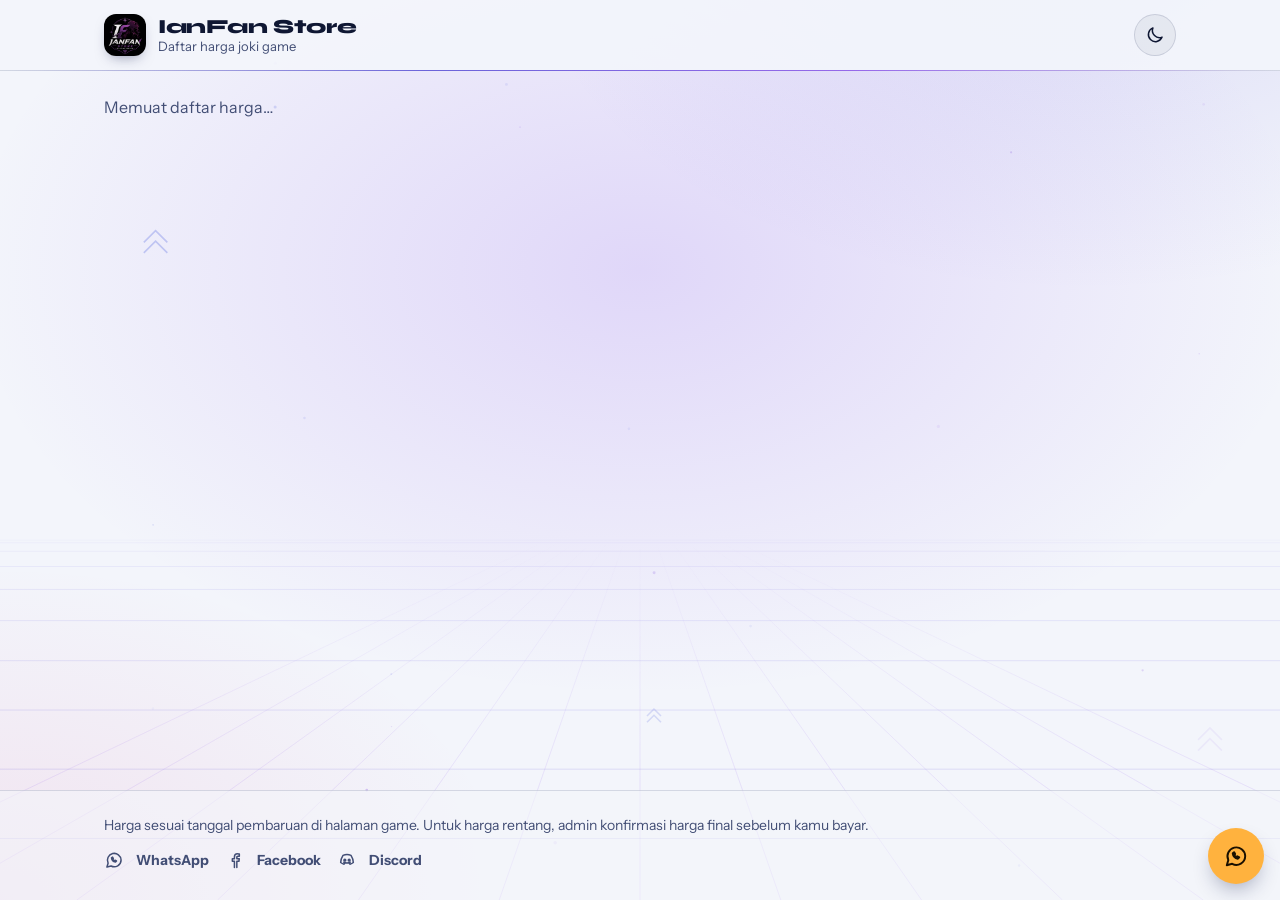
<file: index.html>
<!DOCTYPE html>
<html lang="id" data-basis="./">
<head>
<meta charset="utf-8">
<meta name="viewport" content="width=device-width, initial-scale=1">
<meta name="color-scheme" content="light">
<title>IanFan Store: daftar harga joki game</title>
<meta name="description" content="Daftar harga joki game IanFan Store. Pilih game, lihat paket dan harganya.">
<meta name="theme-color" content="#f3f5fb">
<link rel="icon" href="assets/img/favicon.svg" type="image/svg+xml">
<link rel="icon" href="assets/img/favicon-32.png" sizes="32x32" type="image/png">
<link rel="icon" href="assets/img/favicon.ico" sizes="48x48">
<link rel="apple-touch-icon" href="assets/img/apple-touch-icon.png">
<link rel="manifest" href="assets/img/manifest.webmanifest">
<link rel="canonical" href="https://ianfanstore.my.id/">
<meta property="og:type" content="website">
<meta property="og:site_name" content="IanFan Store">
<meta property="og:title" content="IanFan Store: daftar harga joki game">
<meta property="og:description" content="Pilih game, lihat paket joki dan harganya.">
<meta property="og:url" content="https://ianfanstore.my.id/">
<meta property="og:image" content="https://ianfanstore.my.id/assets/img/og.png">
<meta property="og:image:width" content="1200">
<meta property="og:image:height" content="630">
<meta property="og:image:alt" content="IanFan Store: daftar harga joki game">
<meta property="og:locale" content="id_ID">
<meta name="twitter:card" content="summary_large_image">
<link rel="preload" href="assets/fonts/syne-latin-wght-normal.woff2" as="font" type="font/woff2" crossorigin>
<link rel="preload" href="assets/fonts/instrument-sans-latin-wght-normal.woff2" as="font" type="font/woff2" crossorigin>
<script src="assets/js/lib/tema.js?v=10"></script>
<link rel="stylesheet" href="assets/css/style.css?v=10">
<link rel="stylesheet" href="assets/css/tema.css?v=10">
</head>
<body class="publik">
<canvas id="latar" aria-hidden="true"></canvas>
<div class="progres" id="progres" aria-hidden="true"></div>
<a class="lewati" href="#isi">Lewati ke isi</a>

<header class="kepala">
  <div class="wadah kepala-isi">
    <a class="merek" href="#/" aria-label="IanFan Store, ke daftar game">
      <span class="merek-tanda" aria-hidden="true"><img src="assets/img/logo-header.png" style="height:100%;width:100%;object-fit:cover;display:block" alt="IanFan Store"></span>
      <span class="merek-nama" id="namaToko">IanFan Store<span class="merek-ket" id="sloganToko">Daftar harga joki game</span></span>
    </a>
    <div class="kepala-kanan">
    <a class="tautan-balik" id="tautanBalik" href="#/" aria-label="Semua game" hidden>
      <svg width="18" height="18" viewBox="0 0 24 24" fill="none" stroke="currentColor" stroke-width="2.25" stroke-linecap="round" stroke-linejoin="round" aria-hidden="true"><path d="M19 12H5M11 18l-6-6 6-6"/></svg>
      <span class="tb-teks">Semua game</span>
    </a>
      <button type="button" class="tombol-tema" id="tombolTema" aria-label="Ganti tema"></button>
    </div>
  </div>
</header>

<noscript><p style="padding:24px;font-family:sans-serif">Situs ini memerlukan JavaScript untuk menampilkan daftar harga. Hubungi admin lewat WhatsApp: <a href="https://wa.me/6285175452966">wa.me/6285175452966</a></p></noscript>
<main id="isi" tabindex="-1">
  <div class="wadah" id="tampilan"></div>
</main>

<footer class="kaki">
  <div class="wadah kaki-isi">
    <p>Harga sesuai tanggal pembaruan di halaman game. Untuk harga rentang, admin konfirmasi harga final sebelum kamu bayar.</p>
    <nav class="kaki-kontak" id="kakiKontak" aria-label="Kontak"></nav>
  </div>
</footer>
<div id="toast" class="toast-pub" role="status" aria-live="polite" hidden></div>

<script src="assets/js/config/config.js?v=10"></script>
<script src="assets/js/lib/util.js?v=10"></script>
<script src="assets/js/lib/ikon.js?v=10"></script>
<script src="assets/js/lib/latar.js?v=10" defer></script>
<script src="assets/js/data/data.js?v=10"></script>
<script src="assets/js/pages/beranda.js?v=11" defer></script>
</body>
</html>
</file>
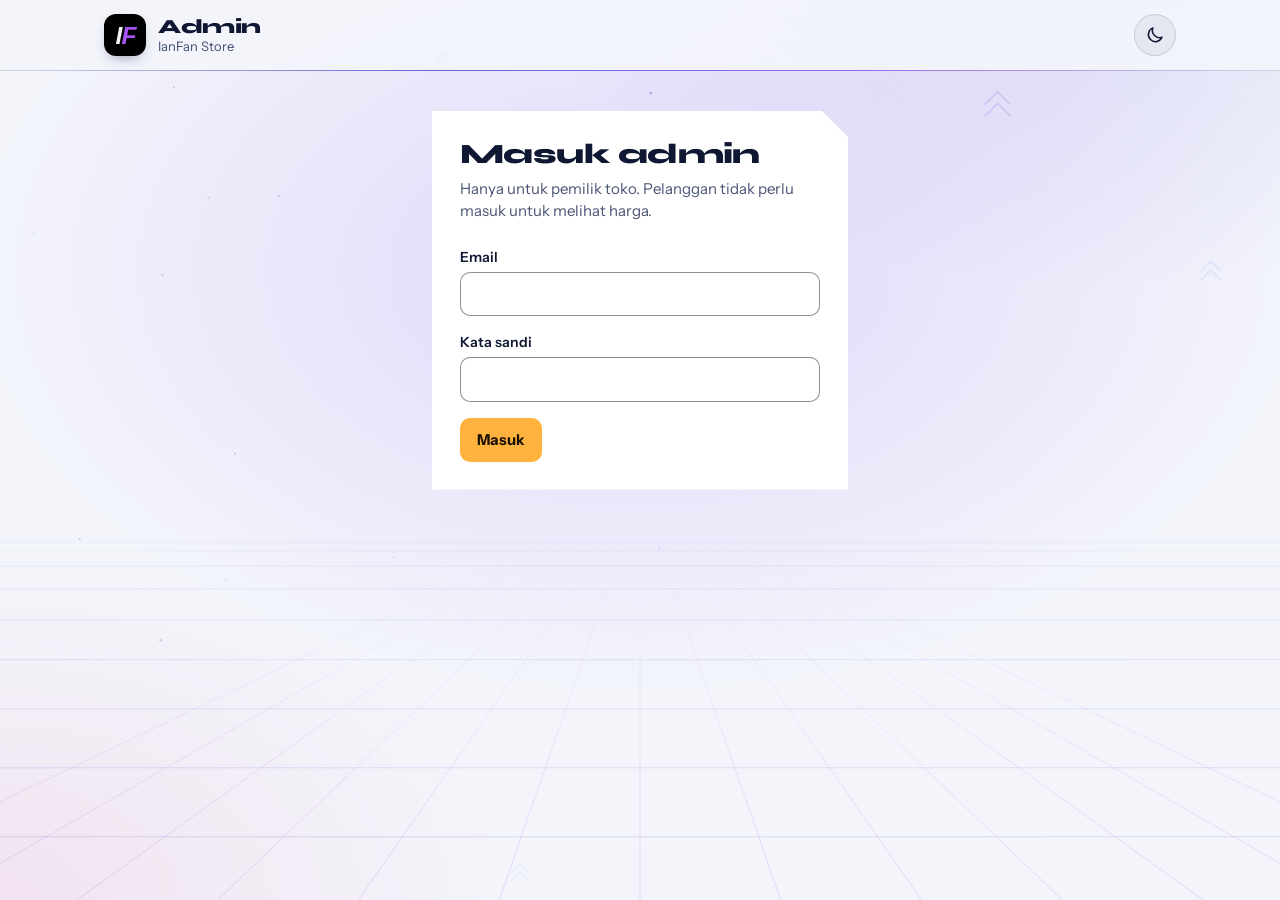
<file: admin/index.html>
<!DOCTYPE html>
<html lang="id" data-basis="../">
<head>
<meta charset="utf-8">
<meta name="viewport" content="width=device-width, initial-scale=1">
<meta name="color-scheme" content="light">
<meta name="robots" content="noindex">
<meta name="theme-color" content="#f3f5fb">
<link rel="icon" href="../assets/img/favicon.svg" type="image/svg+xml">
<link rel="icon" href="../assets/img/favicon-32.png" sizes="32x32" type="image/png">
<link rel="apple-touch-icon" href="../assets/img/apple-touch-icon.png">
<title>Admin | IanFan Store</title>
<link rel="preload" href="../assets/fonts/syne-latin-wght-normal.woff2" as="font" type="font/woff2" crossorigin>
<link rel="preload" href="../assets/fonts/instrument-sans-latin-wght-normal.woff2" as="font" type="font/woff2" crossorigin>
<script src="../assets/js/lib/tema.js?v=10"></script>
<link rel="stylesheet" href="../assets/css/style.css?v=10">
<link rel="stylesheet" href="../assets/css/tema.css?v=10">
<script src="https://challenges.cloudflare.com/turnstile/v0/api.js" async defer></script></head>
<body class="halaman-admin">
<canvas id="latar" aria-hidden="true"></canvas>
<a class="lewati" href="#isi">Lewati ke isi  </a>

<header class="kepala">
  <div class="wadah kepala-isi">
    <a class="merek" href="../" aria-label="IanFan Store, ke situs">
      <span class="merek-tanda" aria-hidden="true"><img src="../assets/img/logo.svg" width="42" height="42" alt=""></span>
      <span class="merek-nama">Admin<span class="merek-ket" id="namaTokoAdmin">IanFan Store</span></span>
    </a>
    <div class="kepala-kanan">
    <div class="kepala-aksi" id="aksiKepala" hidden>
      <a class="btn btn--terang btn--kecil" href="../" target="_blank" rel="noopener">Lihat situs</a>
      <button type="button" class="btn btn--terang btn--kecil" id="btn-keluar">Keluar</button>
    </div>
      <button type="button" class="tombol-tema" id="tombolTema" aria-label="Ganti tema"></button>
    </div>
  </div>
</header>

<main id="isi" tabindex="-1">
  <div class="wadah">
    <p class="status" id="memuat">Memuat…</p>

    <!-- Masuk -->
    <section id="v-masuk" class="panel-admin panel-masuk" hidden aria-labelledby="h-masuk">
      <h1 id="h-masuk">Masuk admin</h1>
      <p class="bantu-p">Hanya untuk pemilik toko. Pelanggan tidak perlu masuk untuk melihat harga.</p>
      <form id="form-masuk" novalidate>
        <div class="isian"><label for="email">Email</label><input id="email" type="email" autocomplete="username" required></div>
        <div class="isian"><label for="sandi">Kata sandi</label><input id="sandi" type="password" autocomplete="current-password" required></div>
        <div class="cf-turnstile" data-sitekey="0x4AAAAAAFnaJ7AKs7PgcK1v"></div>         <button class="btn btn--amber" type="submit" id="btn-masuk">Masuk</button>
        <p class="galat-p" id="galat-masuk" role="alert"></p>
      </form>
    </section>

    <!-- Admin -->
    <div id="v-admin" hidden>
      <div class="pita" id="pita-lokal" role="note" hidden>
        <strong>Mode lokal.</strong> Perubahan di halaman ini hanya tersimpan di browser ini, jadi pelanggan belum melihatnya.
        Sambungkan database (README, langkah 2) agar perubahan langsung tampil untuk semua orang.
        Sementara itu, unduh data lalu simpan sebagai <code>data/games/&lt;kode&gt;/&lt;kode&gt;.json</code> di repo.
      </div>

      <div class="app-admin">
        <aside class="sisi" aria-label="Daftar game">
          <h1 class="judul-sisi">Game</h1>
          <div class="game-pilih" id="game-pilih" role="group" aria-label="Pilih game"></div>
          <div class="sisi-aksi">
            <button type="button" class="btn btn--amber btn--kecil" id="btn-game-baru">Tambah game</button>
            <button type="button" class="btn btn--terang btn--kecil" id="btn-ekspor">Unduh data</button>
            <button type="button" class="btn btn--terang btn--kecil" id="btn-setel" hidden>Kembalikan data awal</button>
          </div>
        </aside>

        <section class="utama" id="area-game" aria-live="polite"></section>
      </div>
    </div>
  </div>
</main>

<p class="toast" id="toast" role="status" aria-live="polite" hidden></p>

<!-- Dialog: game -->
<dialog id="dlg-game" aria-labelledby="dlg-game-h">
  <form id="form-game" novalidate>
    <h2 id="dlg-game-h">Game</h2>
    <div class="isian"><label for="g-nama">Nama game</label><input id="g-nama" type="text" maxlength="80" placeholder="Honkai: Star Rail" required></div>
    <div class="dua-kolom">
      <div class="isian"><label for="g-kode">Kode singkat</label><input id="g-kode" type="text" maxlength="12" placeholder="HSR"><p class="petunjuk">Tampil besar di kartu. Contoh: HSR, ML, GI.</p></div>
      <div class="isian"><label for="g-slug">Alamat (huruf kecil)</label><input id="g-slug" type="text" maxlength="40" placeholder="hsr"><p class="petunjuk" id="g-slug-ket">Dipakai di link, misalnya #/game/hsr.</p></div>
    </div>
    <div class="isian"><label for="g-sub">Keterangan singkat <span class="opsional">(opsional)</span></label><input id="g-sub" type="text" maxlength="160" placeholder="Joki akun, rawat akun, eksplorasi"></div>
    <div class="isian logo-isian">
      <span class="label-p" id="g-logo-l">Logo game <span class="opsional">(opsional)</span></span>
      <div class="logo-baris">
        <span class="logo-pratinjau" id="g-logo-pr" aria-hidden="true"></span>
        <div class="logo-aksi" role="group" aria-labelledby="g-logo-l">
          <button type="button" class="btn btn--garis btn--kecil" id="g-logo-cari">Cari otomatis</button>
          <label class="btn btn--garis btn--kecil" for="g-logo-file">Unggah gambar</label>
          <input id="g-logo-file" type="file" accept="image/*" hidden>
          <button type="button" class="btn btn--garis btn--kecil" id="g-logo-hapus">Hapus</button>
        </div>
      </div>
      <input id="g-logo-link" type="text" inputmode="url" placeholder="atau tempel link gambar (https://...)" aria-label="Link gambar logo" autocomplete="off">
      <p class="petunjuk" id="g-logo-ket" role="status">Dicari otomatis dari nama game. Pilih yang paling cocok.</p>
      <div class="logo-hasil" id="g-logo-hasil"></div>
    </div>
    <label class="centang"><input id="g-aktif" type="checkbox" checked> Tampilkan di situs</label>
    <p class="galat-p" id="g-galat" role="alert"></p>
    <div class="dlg-aksi"><button type="button" class="btn btn--garis" data-tutup>Batal</button><button class="btn btn--amber" type="submit">Simpan</button></div>
  </form>
</dialog>

<!-- Dialog: kategori -->
<dialog id="dlg-kat" aria-labelledby="dlg-kat-h">
  <form id="form-kat" novalidate>
    <h2 id="dlg-kat-h">Kategori</h2>
    <div class="isian"><label for="k-nama">Nama kategori</label><input id="k-nama" type="text" maxlength="80" placeholder="Rawat Akun" required></div>
    <div class="isian"><label for="k-ket">Catatan untuk pelanggan <span class="opsional">(opsional)</span></label><textarea id="k-ket" rows="3" maxlength="500" placeholder="Contoh: Ambil chest, puzzle, dan minigame di dunia tersebut."></textarea></div>
    <p class="galat-p" id="k-galat" role="alert"></p>
    <div class="dlg-aksi"><button type="button" class="btn btn--garis" data-tutup>Batal</button><button class="btn btn--amber" type="submit">Simpan</button></div>
  </form>
</dialog>

<!-- Dialog: produk -->
<dialog id="dlg-prod" aria-labelledby="dlg-prod-h">
  <form id="form-prod" novalidate>
    <h2 id="dlg-prod-h">Produk</h2>
    <div class="isian"><label for="p-nama">Nama produk</label><input id="p-nama" type="text" maxlength="120" placeholder="Paket Lv" required></div>
    <div class="isian"><label for="p-termasuk">Yang termasuk <span class="opsional">(opsional)</span></label><textarea id="p-termasuk" rows="3" maxlength="600" placeholder="Contoh: LV sampai 60, bonus rank X4"></textarea></div>
    <fieldset class="opsi-set">
      <legend>Harga</legend>
      <p class="petunjuk">Ketik angka biasa (60000) atau singkat (60k). Satu produk boleh punya beberapa harga, misalnya per map dan paket semua map.</p>
      <div id="p-opsi"></div>
      <button type="button" class="btn btn--garis btn--kecil" id="p-tambah-opsi">Tambah pilihan harga</button>
    </fieldset>
    <label class="centang"><input id="p-tersedia" type="checkbox" checked> Tersedia (matikan jika sedang penuh atau tutup)</label>
    <p class="galat-p" id="p-galat" role="alert"></p>
    <div class="dlg-aksi"><button type="button" class="btn btn--garis" data-tutup>Batal</button><button class="btn btn--amber" type="submit">Simpan</button></div>
  </form>
</dialog>

<!-- Dialog: impor teks -->
<dialog id="dlg-impor" aria-labelledby="dlg-impor-h" class="lebar">
  <form id="form-impor" novalidate>
    <h2 id="dlg-impor-h">Impor dari teks</h2>
    <p class="petunjuk">Tempel daftar harga dalam format di bawah. Hasilnya diperiksa dulu sebelum dimasukkan.</p>
    <details class="contoh">
      <summary>Lihat format</summary>
      <pre>---------- RAWAT AKUN ----------
Monthly = 65K
  Termasuk: Daily, Weekly boss, MoC
1 Patch = 100K

---------- EKSPLORASI ----------
KET: Ambil chest dan puzzle di dunia tersebut.
Penacony = 20K-30K/map, paket semua map 180K

TIDAK MASUK LIST   (semua di bawah baris ini diabaikan)</pre>
      <p class="petunjuk">Baris <code>Nama = Harga</code> adalah produk. Baris <code>Termasuk:</code> dan <code>KET:</code> hanya keterangan. Beberapa harga dipisah koma.</p>
    </details>
    <div class="isian"><label for="i-teks">Teks daftar harga</label><textarea id="i-teks" rows="10" spellcheck="false"></textarea></div>
    <button type="button" class="btn btn--ink btn--kecil" id="i-baca">Periksa teks</button>
    <div id="i-hasil" class="hasil-impor" role="status"></div>
    <label class="centang" id="i-ganti-wrap" hidden><input id="i-ganti" type="checkbox"> Hapus dulu semua kategori game ini, ganti dengan isi teks</label>
    <p class="galat-p" id="i-galat" role="alert"></p>
    <div class="dlg-aksi"><button type="button" class="btn btn--garis" data-tutup>Batal</button><button class="btn btn--amber" type="submit" id="i-masuk" disabled>Masukkan ke game</button></div>
  </form>
</dialog>

<!-- Dialog: konfirmasi -->
<dialog id="dlg-konfirm" aria-labelledby="dlg-konfirm-h">
  <form method="dialog" id="form-konfirm">
    <h2 id="dlg-konfirm-h">Yakin?</h2>
    <p id="konfirm-isi" class="konfirm-isi"></p>
    <div class="dlg-aksi"><button type="button" class="btn btn--garis" data-tutup>Batal</button><button class="btn btn--bahaya-isi" type="submit" id="konfirm-ya" value="ya">Hapus</button></div>
  </form>
</dialog>

<script src="../assets/js/config/config.js?v=10"></script>
<script src="../assets/js/lib/util.js?v=10"></script>
<script src="../assets/js/lib/impor.js?v=10"></script>
<script src="../assets/js/lib/logo.js?v=1"></script>
<script src="../assets/js/data/data.js?v=10"></script>
<script src="../assets/js/lib/latar.js?v=10" defer></script>
<script src="../assets/js/pages/admin.js?v=10" defer></script>
</body>
</html>
</file>
<file: assets/css/style.css>
/* IanFan Store.
   Gagasan: papan menu. Latar teal tinta yang gelap, daftar harga di atas kertas pasir
   dengan titik penghubung nama ke harga (seperti daftar menu), amber hanya untuk aksi dan penanda. */

@font-face { font-family: "Syne"; src: url("../fonts/syne-latin-wght-normal.woff2") format("woff2"); font-weight: 400 800; font-style: normal; font-display: swap; }
@font-face { font-family: "Instrument Sans"; src: url("../fonts/instrument-sans-latin-wght-normal.woff2") format("woff2"); font-weight: 400 700; font-style: normal; font-display: swap; }

:root {
  --ink: #0c2a2f;
  --ink-2: #12373d;
  --ink-3: #1b4a52;
  --garis-d: rgba(241, 234, 219, .18);
  --pasir: #f1eadb;
  --pasir-2: #e4d9c0;
  --teks-p: #13282c;
  --redup-p: #566660;
  --teks-d: #f1eadb;
  --redup-d: #a9bfba;
  --amber: #ffb23e;
  --amber-2: #f09a14;
  --galat-p: #a8322a;
  --galat-d: #ff9d8a;
  --ok-p: #1c6b45;

  --font-display: "Syne", "Segoe UI", system-ui, sans-serif;
  --font-body: "Instrument Sans", "Segoe UI", system-ui, sans-serif;

  --s-2xs: 4px; --s-xs: 8px; --s-sm: 12px; --s-md: 16px; --s-lg: 24px; --s-xl: 40px; --s-2xl: 72px;
  --radius: 4px;
  --tap: 44px;
  --potong: 26px;
}

* { box-sizing: border-box; }
html { -webkit-text-size-adjust: 100%; scroll-behavior: smooth; }
body {
  margin: 0; min-height: 100vh;
  font-family: var(--font-body); font-size: 1rem; line-height: 1.5;
  color: var(--teks-d); background: var(--ink);
  display: flex; flex-direction: column;
}
h1, h2, h3 { font-family: var(--font-display); margin: 0; }
p { margin: 0; }
a { color: inherit; }
button { font-family: inherit; cursor: pointer; }
button:disabled { opacity: .55; cursor: not-allowed; }
input, select, textarea { font-family: inherit; }
img, svg { max-width: 100%; }
:focus-visible { outline: 3px solid var(--amber); outline-offset: 3px; }
.sr-only { position: absolute; width: 1px; height: 1px; margin: -1px; padding: 0; overflow: hidden; clip-path: inset(50%); white-space: nowrap; border: 0; }
[hidden] { display: none !important; }

.lewati { position: absolute; left: var(--s-md); top: -4rem; background: var(--amber); color: var(--ink); padding: var(--s-xs) var(--s-md); border-radius: var(--radius); font-weight: 600; z-index: 100; }
.lewati:focus { top: var(--s-md); }

.wadah { width: 100%; max-width: 72rem; margin-inline: auto; padding-inline: clamp(16px, 4vw, 40px); }
main { flex: 1; padding-bottom: var(--s-2xl); }

/* ---------- Kepala ---------- */
.kepala { padding-block: var(--s-md); }
.kepala-isi { display: flex; align-items: center; justify-content: space-between; gap: var(--s-md); }
.merek { display: inline-flex; align-items: center; gap: var(--s-sm); text-decoration: none; }
.merek-tanda { width: 40px; height: 40px; display: grid; place-items: center; background: var(--amber); color: var(--ink); font-family: var(--font-display); font-weight: 800; font-size: 1.0625rem; letter-spacing: -.04em; clip-path: polygon(0 0, calc(100% - 10px) 0, 100% 10px, 100% 100%, 0 100%); }
.merek-nama { white-space: nowrap; font-family: var(--font-display); font-weight: 800; font-size: 1.25rem; letter-spacing: -.02em; line-height: 1; }
.merek-ket { display: block; margin-top: 3px; font-family: var(--font-body); font-weight: 400; font-size: .8125rem; letter-spacing: 0; color: var(--redup-d); }
.tautan-balik { white-space: nowrap; display: inline-flex; align-items: center; gap: var(--s-xs); min-height: var(--tap); color: var(--teks-d); font-size: .9375rem; font-weight: 500; text-decoration: none; }
.tautan-balik:hover { color: var(--amber); }

/* ---------- Beranda ---------- */
.hero { padding-block: clamp(var(--s-lg), 6vw, var(--s-2xl)) clamp(var(--s-lg), 4vw, var(--s-xl)); }
.hero h1 { font-size: clamp(2.375rem, 1.1rem + 5.6vw, 5rem); font-weight: 800; line-height: 1.02; letter-spacing: -.035em; max-width: 14ch; }
.lead { margin-top: var(--s-md); max-width: 46ch; font-size: 1.0625rem; color: var(--redup-d); }

.grid-game { display: grid; grid-template-columns: repeat(auto-fill, minmax(min(100%, 19rem), 1fr)); gap: var(--s-md); list-style: none; margin: 0; padding: 0; }
.kartu-game {
  position: relative; display: flex; flex-direction: column; gap: var(--s-sm); height: 100%;
  padding: var(--s-lg); text-decoration: none;
  color: var(--teks-p); background: var(--pasir);
  clip-path: polygon(0 0, calc(100% - var(--potong)) 0, 100% var(--potong), 100% 100%, 0 100%);
  transition: transform .18s ease, background-color .18s ease;
}
.kartu-game:hover { transform: translateY(-4px); background: #fbf5e7; }
.kartu-game:focus-visible { outline-offset: -4px; outline-color: var(--ink); }
.kode { align-self: flex-start; padding: 6px 14px 8px; background: var(--ink); color: var(--amber); font-family: var(--font-display); font-weight: 800; font-size: clamp(1.75rem, 1.2rem + 2vw, 2.5rem); line-height: 1; letter-spacing: -.03em; }
.kartu-game h2 { font-size: 1.375rem; font-weight: 700; letter-spacing: -.015em; line-height: 1.2; }
.kartu-sub { color: var(--redup-p); font-size: .9375rem; }
.kartu-meta { margin-top: auto; padding-top: var(--s-sm); display: flex; flex-wrap: wrap; align-items: center; justify-content: space-between; gap: var(--s-xs) var(--s-md); border-top: 2px dotted rgba(19, 40, 44, .3); font-size: .9375rem; }
.kartu-meta strong { font-weight: 700; }
.kartu-lihat { display: inline-flex; align-items: center; gap: 6px; font-weight: 700; }
.kartu-lihat svg { transition: transform .18s ease; }
.kartu-game:hover .kartu-lihat svg { transform: translateX(4px); }

.kosong { padding: var(--s-xl) var(--s-lg); border: 2px dashed var(--garis-d); text-align: center; color: var(--redup-d); }
.kosong strong { display: block; color: var(--teks-d); font-family: var(--font-display); font-size: 1.25rem; margin-bottom: var(--s-xs); }
.status { padding: var(--s-lg) 0; color: var(--redup-d); }
.status--galat { color: var(--galat-d); }

/* ---------- Halaman game ---------- */
.judul-game { display: flex; flex-wrap: wrap; align-items: flex-end; gap: var(--s-md) var(--s-lg); padding-block: var(--s-lg) var(--s-lg); }
.judul-game .kode { font-size: clamp(2rem, 1.4rem + 3vw, 3.5rem); padding: 8px 18px 10px; }
.judul-game h1 { font-size: clamp(1.75rem, 1.2rem + 2.6vw, 3rem); font-weight: 800; line-height: 1.05; letter-spacing: -.03em; }
.meta-game { margin-top: var(--s-xs); color: var(--redup-d); font-size: .9375rem; }

.alat { position: sticky; top: 0; z-index: 20; background: var(--ink); border-block: 1px solid var(--garis-d); padding-block: var(--s-sm); margin-bottom: var(--s-lg); }
.alat-isi { display: flex; flex-direction: column; gap: var(--s-sm); }
.cari { position: relative; }
.cari input { width: 100%; min-height: var(--tap); padding: 0 var(--s-md) 0 44px; color: var(--teks-d); background: var(--ink-2); border: 1px solid var(--garis-d); border-radius: var(--radius); font-size: 1rem; }
.cari input::placeholder { color: var(--redup-d); }
.cari input:focus-visible { outline-offset: 0; border-color: var(--amber); }
.cari svg { position: absolute; left: 14px; top: 50%; transform: translateY(-50%); color: var(--redup-d); pointer-events: none; }
.chip-nav { display: flex; gap: var(--s-xs); overflow-x: auto; padding-bottom: 2px; scrollbar-width: none; -webkit-overflow-scrolling: touch; }
.chip-nav::-webkit-scrollbar { display: none; }
.chip { flex: none; min-height: 38px; padding: 0 var(--s-md); color: var(--teks-d); background: transparent; border: 1px solid var(--garis-d); border-radius: var(--radius); font-size: .9375rem; font-weight: 500; white-space: nowrap; }
.chip:hover { border-color: var(--teks-d); }
.chip[aria-current="true"] { background: var(--amber); border-color: var(--amber); color: var(--ink); font-weight: 600; }
@media (min-width: 56rem) { .alat-isi { flex-direction: row; align-items: center; } .cari { flex: 0 0 20rem; } .chip-nav { flex: 1; min-width: 0; } }

.blok { scroll-margin-top: 9.5rem; margin-bottom: var(--s-xl); break-inside: avoid; }
@media (min-width: 64rem) { #blok-daftar { columns: 2; column-gap: var(--s-xl); } }
.blok-kepala { display: flex; flex-wrap: wrap; align-items: baseline; gap: var(--s-2xs) var(--s-md); margin-bottom: var(--s-sm); }
.blok h2 { font-size: clamp(1.375rem, 1.1rem + 1.2vw, 1.875rem); font-weight: 700; letter-spacing: -.02em; line-height: 1.15; }
.blok-jumlah { color: var(--redup-d); font-size: .9375rem; }
.catatan { margin-bottom: var(--s-sm); padding: var(--s-sm) var(--s-md); border: 1px dashed var(--amber); border-radius: var(--radius); color: var(--teks-d); font-size: .9375rem; max-width: 62ch; }

.menu { list-style: none; margin: 0; padding: 0; color: var(--teks-p); background: var(--pasir); clip-path: polygon(0 0, calc(100% - var(--potong)) 0, 100% var(--potong), 100% 100%, 0 100%); }
.item { padding: var(--s-md) clamp(16px, 3vw, 28px); }
.item + .item { border-top: 1px dashed rgba(19, 40, 44, .3); }
.baris { display: flex; align-items: baseline; gap: var(--s-xs); }
.nama { font-weight: 600; font-size: 1.0625rem; line-height: 1.3; min-width: 0; overflow-wrap: anywhere; }
.titik { flex: 1; min-width: 1rem; border-bottom: 2px dotted rgba(19, 40, 44, .38); align-self: baseline; }
.harga { flex: none; font-weight: 700; font-size: 1.125rem; font-variant-numeric: tabular-nums; white-space: nowrap; }
.opsi { display: flex; align-items: baseline; gap: var(--s-xs); margin-top: 6px; padding-left: var(--s-md); }
.opsi-label { color: var(--redup-p); font-size: .9375rem; min-width: 0; overflow-wrap: anywhere; }
.opsi .harga { font-size: 1rem; }
.item-nama-saja .nama { font-size: 1.125rem; }
.termasuk { margin-top: 6px; max-width: 64ch; color: var(--redup-p); font-size: .9375rem; line-height: 1.5; }
.habis .nama, .habis .harga, .habis .opsi { opacity: .5; }
.habis .harga, .habis .opsi .harga { text-decoration: line-through; }
.label-habis { flex: none; align-self: center; padding: 1px 8px; border: 1px solid var(--galat-p); color: var(--galat-p); border-radius: 3px; font-size: .75rem; font-weight: 700; }
.pesan { display: inline-flex; align-items: center; min-height: 36px; margin-top: var(--s-xs); padding: 0 var(--s-sm); color: var(--ink); background: var(--amber); border-radius: var(--radius); font-size: .875rem; font-weight: 700; text-decoration: none; }
.pesan:hover { background: var(--amber-2); }
.pesan:focus-visible { outline-color: var(--ink); }

.kaki { padding-block: var(--s-lg); border-top: 1px solid var(--garis-d); color: var(--redup-d); font-size: .875rem; }
.kaki-isi { display: flex; flex-wrap: wrap; justify-content: space-between; gap: var(--s-xs) var(--s-lg); }
.kaki a { color: var(--redup-d); }
.kaki a:hover { color: var(--amber); }

/* ---------- Gerak: satu rangkaian saat halaman muncul ---------- */
@media (prefers-reduced-motion: no-preference) {
  @keyframes naik { from { opacity: 0; transform: translateY(16px); } to { opacity: 1; transform: none; } }
  @keyframes pop { 0% { opacity: 0; transform: scale(.6) rotate(-8deg); } 70% { opacity: 1; transform: scale(1.08) rotate(2deg); } 100% { opacity: 1; transform: none; } }
  .merek-tanda { animation: pop .55s cubic-bezier(.3, 1.4, .5, 1) backwards; }
  .tampil > * { animation: naik .55s cubic-bezier(.2, .7, .2, 1) backwards; }
  .tampil > :nth-child(1) { animation-delay: .05s; }
  .tampil > :nth-child(2) { animation-delay: .13s; }
  .tampil > :nth-child(3) { animation-delay: .21s; }
  .tampil > :nth-child(4) { animation-delay: .29s; }
  .tampil > :nth-child(n+5) { animation-delay: .37s; }
  .grid-game > li { animation: naik .55s cubic-bezier(.2, .7, .2, 1) backwards; }
  .grid-game > li:nth-child(1) { animation-delay: .3s; }
  .grid-game > li:nth-child(2) { animation-delay: .4s; }
  .grid-game > li:nth-child(3) { animation-delay: .5s; }
  .grid-game > li:nth-child(n+4) { animation-delay: .6s; }
}
@media (prefers-reduced-motion: reduce) {
  html { scroll-behavior: auto; }
  *, *::before, *::after { transition: none !important; }
}

/* =====================================================================
   Admin
   ===================================================================== */
.kepala-aksi { display: flex; gap: var(--s-xs); }

.btn { display: inline-flex; align-items: center; justify-content: center; gap: var(--s-xs); min-height: var(--tap); padding: 0 var(--s-md); border: 1px solid transparent; border-radius: var(--radius); font-size: .9375rem; font-weight: 700; line-height: 1.2; text-align: center; text-decoration: none; transition: background-color .12s ease, border-color .12s ease; }
.btn--kecil { min-height: 36px; padding: 0 var(--s-sm); font-size: .875rem; }
.btn--amber { background: var(--amber); color: var(--ink); }
.btn--amber:hover:not(:disabled) { background: var(--amber-2); }
.btn--ink { background: var(--ink); color: var(--teks-d); }
.btn--ink:hover:not(:disabled) { background: var(--ink-3); }
.btn--garis { background: transparent; color: var(--teks-p); border-color: rgba(19, 40, 44, .45); }
.btn--garis:hover:not(:disabled) { background: var(--pasir-2); border-color: var(--teks-p); }
.btn--bahaya { background: transparent; color: var(--galat-p); border-color: var(--galat-p); }
.btn--bahaya:hover:not(:disabled) { background: rgba(168, 50, 42, .1); }
.btn--bahaya-isi { min-height: var(--tap); padding: 0 var(--s-md); border: 0; border-radius: var(--radius); background: var(--galat-p); color: #fff; font-weight: 700; font-size: .9375rem; }
.btn--terang { background: transparent; color: var(--teks-d); border-color: var(--garis-d); }
.btn--terang:hover:not(:disabled) { border-color: var(--teks-d); }
.btn:focus-visible, .ikon-btn:focus-visible, .btn--bahaya-isi:focus-visible { outline-color: var(--amber); }
.panel-admin .btn:focus-visible, dialog .btn:focus-visible, dialog .btn--bahaya-isi:focus-visible, .panel-admin .ikon-btn:focus-visible { outline-color: var(--ink); }

.panel-admin { color: var(--teks-p); background: var(--pasir); padding: clamp(16px, 3vw, 28px); clip-path: polygon(0 0, calc(100% - var(--potong)) 0, 100% var(--potong), 100% 100%, 0 100%); }
.panel-admin h1, .panel-admin h2 { letter-spacing: -.02em; }
.panel-masuk { max-width: 26rem; margin: var(--s-xl) auto 0; }
.panel-masuk h1 { font-size: 1.75rem; font-weight: 800; line-height: 1.1; }
.bantu-p { margin: var(--s-xs) 0 var(--s-lg); color: var(--redup-p); font-size: .9375rem; }
.galat-p { margin-top: var(--s-sm); color: var(--galat-p); font-size: .9375rem; font-weight: 500; }
.galat-p:empty { display: none; }
.petunjuk { margin-top: 4px; color: var(--redup-p); font-size: .8125rem; line-height: 1.45; }

.isian { margin-bottom: var(--s-md); }
.isian label, .opsi-set legend { display: block; margin-bottom: 4px; font-size: .875rem; font-weight: 600; }
.isian input[type="text"], .isian input[type="email"], .isian input[type="password"], .isian textarea, .isian select, dialog textarea {
  width: 100%; min-height: var(--tap); padding: 10px 12px;
  color: var(--teks-p); background: #fff; border: 1px solid rgba(19, 40, 44, .5); border-radius: var(--radius);
  font-size: 1rem; line-height: 1.4;
}
textarea { resize: vertical; }
.isian input:focus-visible, .isian textarea:focus-visible, dialog textarea:focus-visible { outline: 3px solid var(--ink); outline-offset: 1px; }
.opsional { font-weight: 400; color: var(--redup-p); }
.centang { display: flex; align-items: flex-start; gap: var(--s-xs); margin-bottom: var(--s-md); font-size: .9375rem; cursor: pointer; }
.centang input, .saklar input { width: 20px; height: 20px; margin: 1px 0 0; accent-color: var(--ink); flex: none; }
.dua-kolom { display: grid; grid-template-columns: minmax(0, 1fr); gap: 0 var(--s-md); }
@media (min-width: 36rem) { .dua-kolom { grid-template-columns: repeat(2, minmax(0, 1fr)); } }

.pita { margin-bottom: var(--s-lg); padding: var(--s-sm) var(--s-md); background: var(--ink-2); border: 1px dashed var(--amber); border-radius: var(--radius); font-size: .9375rem; line-height: 1.55; }
.pita code { background: rgba(255, 255, 255, .08); color: var(--teks-d); }

.app-admin { display: grid; grid-template-columns: minmax(0, 1fr); gap: var(--s-lg); padding-top: var(--s-md); }
@media (min-width: 56rem) { .app-admin { grid-template-columns: 15rem minmax(0, 1fr); gap: var(--s-xl); align-items: start; } .sisi { position: sticky; top: var(--s-md); } }
.judul-sisi { font-size: 1.25rem; font-weight: 800; letter-spacing: -.02em; margin-bottom: var(--s-sm); }
.game-pilih { display: flex; flex-wrap: wrap; gap: var(--s-xs); margin-bottom: var(--s-md); }
@media (min-width: 56rem) { .game-pilih { flex-direction: column; flex-wrap: nowrap; } .game-pilih .chip { text-align: left; } }
.chip[aria-pressed="true"] { background: var(--amber); border-color: var(--amber); color: var(--ink); font-weight: 600; }
.tanda-sembunyi { font-weight: 400; opacity: .8; }
.kosong-kecil { color: var(--redup-d); font-size: .9375rem; padding: var(--s-xs) 0; }
.panel-admin .kosong-kecil { color: var(--redup-p); }
.sisi-aksi { display: flex; flex-wrap: wrap; gap: var(--s-xs); }
@media (min-width: 56rem) { .sisi-aksi { flex-direction: column; align-items: stretch; } }

.kode--kecil { padding: 4px 12px 6px; font-size: 1.5rem; }
.game-kepala { display: flex; flex-wrap: wrap; align-items: center; gap: var(--s-sm) var(--s-md); padding-bottom: var(--s-md); border-bottom: 2px solid var(--teks-p); }
.game-judul { flex: 1 1 14rem; min-width: 0; }
.game-judul h2 { font-size: clamp(1.375rem, 1.1rem + 1.2vw, 1.875rem); font-weight: 800; line-height: 1.1; }
.meta-admin { margin-top: 4px; color: var(--redup-p); font-size: .875rem; overflow-wrap: anywhere; }
.label-aktif { color: var(--ok-p); font-weight: 600; }
.label-sembunyi { color: var(--galat-p); font-weight: 600; }
.game-aksi, .alat-admin { display: flex; flex-wrap: wrap; gap: var(--s-xs); }
.alat-admin { padding-block: var(--s-md); }
.kosong-admin { max-width: 32rem; }
.kosong-admin h2 { font-size: 1.5rem; font-weight: 800; margin-bottom: var(--s-xs); }
.kosong-admin p { margin-bottom: var(--s-md); color: var(--redup-p); }

.kat-admin { padding-block: var(--s-md); border-top: 1px dashed rgba(19, 40, 44, .4); }
.kat-kepala { display: flex; flex-wrap: wrap; align-items: center; justify-content: space-between; gap: var(--s-xs) var(--s-md); }
.kat-kepala h3 { font-size: 1.25rem; font-weight: 700; letter-spacing: -.015em; }
.jml { font-family: var(--font-body); font-size: .875rem; font-weight: 400; color: var(--redup-p); }
.kat-aksi { display: flex; flex-wrap: wrap; align-items: center; gap: var(--s-xs); }
.ket-admin { margin-top: var(--s-xs); padding: var(--s-xs) var(--s-sm); border: 1px dashed rgba(19, 40, 44, .45); border-radius: var(--radius); color: var(--redup-p); font-size: .9375rem; }
.ikon-btn { width: 36px; height: 36px; display: inline-grid; place-items: center; flex: none; color: var(--teks-p); background: transparent; border: 1px solid rgba(19, 40, 44, .45); border-radius: var(--radius); }
.ikon-btn:hover { background: var(--pasir-2); border-color: var(--teks-p); }
.daftar-prod { list-style: none; margin: var(--s-sm) 0 var(--s-sm); padding: 0; }
.baris-admin { display: flex; flex-wrap: wrap; align-items: center; justify-content: space-between; gap: var(--s-xs) var(--s-md); padding: var(--s-sm) 0; }
.baris-admin + .baris-admin { border-top: 1px dashed rgba(19, 40, 44, .25); }
.baris-info { flex: 1 1 16rem; min-width: 0; }
.nama-admin { font-weight: 700; overflow-wrap: anywhere; }
.harga-admin { font-size: .9375rem; font-variant-numeric: tabular-nums; }
.termasuk-admin { margin-top: 2px; color: var(--redup-p); font-size: .875rem; overflow-wrap: anywhere; }
.nonaktif .nama-admin, .nonaktif .harga-admin, .nonaktif .termasuk-admin { opacity: .55; }
.baris-aksi { display: flex; flex-wrap: wrap; align-items: center; gap: var(--s-xs); }
.saklar { display: inline-flex; align-items: center; gap: 6px; min-height: 36px; margin-right: var(--s-xs); font-size: .875rem; font-weight: 600; cursor: pointer; }

dialog { width: min(34rem, calc(100vw - 24px)); max-height: calc(100dvh - 24px); padding: clamp(18px, 3vw, 28px); color: var(--teks-p); background: var(--pasir); border: 0; overflow-y: auto; clip-path: polygon(0 0, calc(100% - var(--potong)) 0, 100% var(--potong), 100% 100%, 0 100%); }
dialog.lebar { width: min(44rem, calc(100vw - 24px)); }
dialog::backdrop { background: rgba(5, 18, 21, .78); }
dialog h2 { margin-bottom: var(--s-md); font-size: 1.5rem; font-weight: 800; line-height: 1.15; letter-spacing: -.02em; }
.dlg-aksi { display: flex; flex-wrap: wrap; justify-content: flex-end; gap: var(--s-xs); margin-top: var(--s-md); }
.konfirm-isi { color: var(--redup-p); }
.opsi-set { margin: 0 0 var(--s-md); padding: var(--s-sm) var(--s-md) var(--s-md); border: 1px solid rgba(19, 40, 44, .35); border-radius: var(--radius); }
.opsi-set legend { padding-inline: 6px; }
.opsi-form { display: grid; grid-template-columns: repeat(auto-fit, minmax(8.5rem, 1fr)); gap: 0 var(--s-sm); align-items: end; margin-top: var(--s-sm); padding-bottom: var(--s-xs); border-bottom: 1px dashed rgba(19, 40, 44, .3); }
.opsi-form .isian { margin-bottom: var(--s-xs); }
.opsi-form .hapus-opsi { margin-bottom: var(--s-xs); }
#p-tambah-opsi { margin-top: var(--s-sm); }
.contoh { margin-bottom: var(--s-md); padding: var(--s-xs) var(--s-sm); border: 1px dashed rgba(19, 40, 44, .4); border-radius: var(--radius); }
.contoh summary { min-height: 32px; display: flex; align-items: center; font-weight: 600; cursor: pointer; }
.contoh pre { margin: var(--s-xs) 0; padding: var(--s-sm); overflow-x: auto; background: #fff; border-radius: var(--radius); font-size: .8125rem; line-height: 1.6; }
dialog code { background: rgba(19, 40, 44, .08); padding: 1px 5px; border-radius: 3px; }
#i-teks { font-family: ui-monospace, "Cascadia Mono", Consolas, monospace; font-size: .875rem; min-height: 12rem; }
.hasil-impor { margin: var(--s-sm) 0; }
.ringkas-impor { font-weight: 700; }
.daftar-impor { margin: var(--s-xs) 0; padding-left: 1.25rem; font-size: .9375rem; }
.peringatan-impor { margin-top: var(--s-sm); color: var(--galat-p); font-weight: 600; }

.toast { position: fixed; left: 50%; bottom: var(--s-lg); transform: translateX(-50%); z-index: 200; max-width: min(34rem, calc(100vw - 32px)); padding: var(--s-sm) var(--s-md); color: var(--ink); background: var(--amber); border-radius: var(--radius); font-weight: 600; box-shadow: 0 8px 28px rgba(0, 0, 0, .35); }
.toast--galat { color: #fff; background: var(--galat-p); }
@media (prefers-reduced-motion: no-preference) {
  @keyframes toast-naik { from { opacity: 0; transform: translate(-50%, 12px); } to { opacity: 1; transform: translate(-50%, 0); } }
  .toast:not([hidden]) { animation: toast-naik .22s ease-out; }
  dialog[open] { animation: naik .22s cubic-bezier(.2, .7, .2, 1); }
}

/* ---------- Admin: logo game ---------- */
.label-p { display: block; margin-bottom: 4px; font-size: .875rem; font-weight: 600; }
.logo-baris { display: flex; flex-wrap: wrap; align-items: center; gap: var(--s-sm); }
.logo-pratinjau { display: grid; place-items: center; flex: none; width: 56px; height: 56px; overflow: hidden; border-radius: 14px; background: #fff; border: 1px solid rgba(19, 40, 44, .25); }
.logo-pratinjau img { width: 100%; height: 100%; object-fit: cover; }
.logo-kosong { color: var(--redup-p); font-size: .75rem; font-weight: 600; }
.logo-aksi { display: flex; flex-wrap: wrap; gap: var(--s-xs); }
.logo-aksi label.btn { cursor: pointer; }
.logo-isian > input[type="text"] { margin-top: var(--s-xs); width: 100%; min-height: 40px; padding: 0 var(--s-sm); border: 1px solid rgba(19, 40, 44, .4); border-radius: var(--radius); background: #fff; color: var(--teks-p); font-size: .9375rem; }
.logo-hasil { display: flex; flex-wrap: wrap; gap: var(--s-xs); margin-top: var(--s-xs); }
.logo-hasil:empty { display: none; }
.logo-pilihan { padding: 0; width: 52px; height: 52px; overflow: hidden; border: 2px solid transparent; border-radius: 12px; background: #fff; }
.logo-pilihan:hover, .logo-pilihan:focus-visible { border-color: var(--ink); }
.logo-pilihan img { display: block; width: 100%; height: 100%; object-fit: cover; }

/* ---------- Admin: kategori dilipat, produk ringkas ---------- */
h1[tabindex="-1"]:focus { outline: none; }
.alat-admin { align-items: center; justify-content: space-between; gap: var(--s-sm) var(--s-md); }
.alat-kiri, .alat-kanan { display: flex; flex-wrap: wrap; align-items: center; gap: var(--s-xs); }
.alat-kanan { flex: 1 1 18rem; justify-content: flex-end; }
#cari-admin { flex: 1 1 12rem; min-width: 0; min-height: 36px; padding: 0 var(--s-sm); border: 1px solid rgba(19, 40, 44, .4); border-radius: var(--radius); background: #fff; color: var(--teks-p); font-size: .9375rem; }
#cari-admin:focus-visible { outline: 3px solid var(--ink); outline-offset: 1px; }
details.kat-admin { padding-block: 0; border-top: 1px solid rgba(19, 40, 44, .22); }
.kat-ringkas { display: flex; flex-wrap: wrap; align-items: center; gap: var(--s-xs) var(--s-sm); min-height: 56px; padding-block: var(--s-sm); cursor: pointer; list-style: none; }
.kat-ringkas::-webkit-details-marker { display: none; }
.kat-ringkas:focus-visible { outline: 3px solid var(--ink); outline-offset: -3px; }
.kat-panah { width: 10px; height: 10px; flex: none; border-right: 2.5px solid var(--teks-p); border-bottom: 2.5px solid var(--teks-p); transform: rotate(-45deg); transition: transform .2s ease; margin-inline: 4px 6px; }
details[open] > .kat-ringkas .kat-panah { transform: rotate(45deg); }
.kat-nama { font-family: var(--font-display); font-size: 1.1875rem; font-weight: 700; letter-spacing: -.015em; }
.tanda-habis { padding: 1px 8px; border: 1px solid var(--galat-p); border-radius: 999px; color: var(--galat-p); font-size: .75rem; font-weight: 700; }
.kat-isi { padding: 0 0 var(--s-md) 0; }
.kat-isi .kat-aksi { margin-bottom: var(--s-xs); }
.kat-isi .tambah-prod { margin-top: var(--s-xs); }
.baris-admin[hidden] { display: none; }
/* saklar tersedia/habis */
.saklar input { appearance: none; -webkit-appearance: none; position: relative; width: 40px; height: 22px; margin: 0; border-radius: 999px; background: #8a9893; transition: background-color .2s; }
.saklar input::after { content: ""; position: absolute; top: 3px; left: 3px; width: 16px; height: 16px; border-radius: 50%; background: #fff; transition: transform .2s; }
.saklar input:checked { background: var(--ok-p); }
.saklar input:checked::after { transform: translateX(18px); }
.saklar input:focus-visible { outline: 3px solid var(--ink); outline-offset: 2px; }
.saklar-teks { min-width: 4.5rem; }
/* menu aksi lain */
.lain { position: relative; }
.lain > summary { list-style: none; cursor: pointer; }
.lain > summary::-webkit-details-marker { display: none; }
.lain-isi { position: absolute; right: 0; top: calc(100% + 4px); z-index: 10; display: flex; flex-direction: column; min-width: 12rem; padding: 6px; background: #fff; border: 1px solid rgba(19, 40, 44, .35); border-radius: 10px; box-shadow: 0 12px 28px -10px rgba(0, 0, 0, .45); }
.lain-btn { min-height: 40px; padding: 0 var(--s-sm); border: 0; border-radius: 6px; background: none; color: var(--teks-p); font-size: .9375rem; font-weight: 600; text-align: left; }
.lain-btn:hover, .lain-btn:focus-visible { background: var(--pasir-2); }
.lain-bahaya { color: var(--galat-p); }
</file>
<file: assets/css/tema.css>
/* Tema "joki / piloting": HUD gelap, neon cyan + ungu, kaca buram, latar grid bergerak.
   Dimuat setelah style.css; menimpa token warna dan tampilan sisi pelanggan. */

:root {
  --ink: #060a18;
  --ink-2: #0d1430;
  --ink-3: #18215a;
  --garis-d: rgb(var(--garis-rgb) / .2);
  --teks-d: #e9eeff;
  --redup-d: #98a5cf;
  --neon: #38f0ff;
  --ungu: #8f6bff;
  --pink: #ff5bd8;
  --kaca: rgb(var(--panel-rgb) / .72);
  --radius: 10px;
  --r-besar: 20px;
  
  --neon-rgb: 56 240 255; --ungu-rgb: 143 107 255; --pink-rgb: 255 91 216; --garis-rgb: 150 170 255;
  --tint-rgb: 255 255 255; --bg-rgb: 6 10 24; --panel-rgb: 13 20 48; --panel2-rgb: 24 33 90; --sh-rgb: 0 0 0; --on-rgb: 6 16 28;
  --on-aksen: #06101c; --panel-solid: #0b1230; --sb: #2a3470; --sb-h: #3a4a9a; --amber-t: #ffb23e;
  color-scheme: dark;
}
/* ---------- Tema terang (bawaan): bersih dan tepercaya ---------- */
html[data-tema="terang"] {
  --ink: #f3f5fb; --ink-2: #ffffff; --ink-3: #e6eaf5;
  --garis-d: rgba(20, 30, 80, .14); --teks-d: #0f1733; --redup-d: #4e5a82;
  --neon: #3f33d6; --ungu: #7c3aed; --pink: #db2777; --galat-d: #b42318;
  --neon-rgb: 63 51 214; --ungu-rgb: 124 58 237; --pink-rgb: 219 39 119; --garis-rgb: 20 30 80;
  --tint-rgb: 15 23 51; --bg-rgb: 243 245 251; --panel-rgb: 255 255 255; --panel2-rgb: 238 241 255; --sh-rgb: 20 30 80; --on-rgb: 255 255 255;
  --on-aksen: #ffffff; --panel-solid: #ffffff; --sb: #c3cae3; --sb-h: #9aa5cf; --amber-t: #8a5200;
  --pasir: #ffffff; --pasir-2: #eef1f9; --teks-p: #0f1733; --redup-p: #4a5576;
  color-scheme: light;
}

body { background: var(--ink); }
.aura { position: fixed; inset: 0; z-index: -2; pointer-events: none; contain: strict;
  background:
    radial-gradient(60rem 38rem at var(--mx, 50%) var(--my, 30%), rgb(var(--ungu-rgb) / .16), transparent 70%),
    radial-gradient(50rem 30rem at 85% -5%, rgb(var(--neon-rgb) / .12), transparent 70%),
    radial-gradient(46rem 30rem at 0% 100%, rgb(var(--pink-rgb) / .09), transparent 70%),
    var(--ink); }
#latar { position: fixed; contain: strict; inset: 0; width: 100%; height: 100%; z-index: -1; pointer-events: none; }
body::after { /* garis pindai halus + vinyet */
  content: ""; position: fixed; inset: 0; z-index: -1; pointer-events: none;
  background: repeating-linear-gradient(0deg, rgb(var(--tint-rgb) / .018) 0 1px, transparent 1px 3px),
              radial-gradient(120% 90% at 50% 40%, transparent 55%, rgb(var(--sh-rgb) / .5) 100%);
}
.progres { position: fixed; top: 0; left: 0; right: 0; height: 3px; z-index: 60; transform-origin: 0 50%; transform: scaleX(0); background: linear-gradient(90deg, var(--neon), var(--ungu), var(--pink)); }

/* ---------- Kepala ---------- */
.kepala { position: relative; padding-block: 14px; border-bottom: 1px solid var(--garis-d); background: linear-gradient(180deg, rgb(var(--bg-rgb) / .85), rgb(var(--bg-rgb) / .5)); }
.kepala::after { content: ""; position: absolute; left: 0; right: 0; bottom: -1px; height: 1px; background: linear-gradient(90deg, transparent, var(--neon), var(--ungu), transparent); opacity: .7; }
.merek-tanda { display: block; width: 42px; height: 42px; border-radius: 12px; clip-path: none; background: none; box-shadow: 0 6px 16px -6px rgb(var(--sh-rgb) / .8); overflow: hidden; }
.merek-tanda img { display: block; width: 100%; height: 100%; }
.merek-nama { color: var(--teks-d); }
.merek-ket { -webkit-text-fill-color: var(--redup-d); }
.tautan-balik { padding-inline: 14px; border: 1px solid var(--garis-d); border-radius: 999px; background: rgb(var(--tint-rgb) / .03); transition: border-color .2s, background-color .2s, color .2s; }
.tautan-balik:hover { border-color: var(--neon); background: rgb(var(--neon-rgb) / .08); color: var(--neon); }

/* ---------- Beranda ---------- */
.hero { position: relative; overflow-x: clip; display: grid; gap: var(--s-lg); align-items: center; padding-block: clamp(28px, 6vw, 72px) clamp(20px, 3vw, 36px); }
.hero-teks { position: relative; z-index: 1; }
.hero h1 { text-wrap: balance; max-width: 15ch; font-size: clamp(2.25rem, 1rem + 5.2vw, 4.5rem); font-weight: 800; line-height: 1; letter-spacing: -.04em; }
.hero h1 .kata { display: inline-block; }
.hero h1 .neon { color: var(--neon); }
.lead { max-width: 48ch; margin-top: var(--s-md); font-size: 1.0625rem; color: var(--redup-d); }

.hud { position: absolute; right: 0; top: -.5rem; width: 9rem; aspect-ratio: 1; opacity: .5; pointer-events: none; display: grid; place-items: center; }
.hud .cincin { position: absolute; inset: 0; border-radius: 50%; border: 1.5px dashed rgb(var(--neon-rgb) / .5); }
.hud .cincin:nth-child(2) { inset: 12%; border-style: solid; border-color: rgb(var(--ungu-rgb) / .55); border-width: 1px; border-top-color: transparent; border-bottom-color: transparent; }
.hud .cincin:nth-child(3) { inset: 26%; border-color: rgb(var(--pink-rgb) / .45); }
.hud .inti { position: relative; display: grid; place-items: center; width: 38%; aspect-ratio: 1; border-radius: 28%; color: var(--on-aksen); background: linear-gradient(135deg, var(--neon), var(--ungu)); box-shadow: 0 18px 36px -10px rgb(var(--neon-rgb) / .45); }
.hud .inti .ik { display: grid; place-items: center; width: 100%; height: 100%; }
.hud .inti .ik svg { width: 26px; height: 26px; }
.hud .sat { position: absolute; display: grid; place-items: center; width: 2.4rem; height: 2.4rem; border: 1px solid var(--garis-d); border-radius: 12px; background: var(--kaca); color: var(--neon); }
.hud .s1 { top: 2%; left: 14%; }
.hud .s2 { bottom: 4%; left: 6%; color: var(--ungu); }
.hud .s3 { top: 40%; right: 0; color: var(--pink); }
@media (min-width: 48rem) {
  .hero { grid-template-columns: minmax(0, 1.25fr) minmax(0, .75fr); }
  .hud { position: relative; right: auto; top: auto; width: min(100%, 22rem); justify-self: center; opacity: 1; }
  .hud .inti .ik svg { width: 44px; height: 44px; }
  .hud .sat { width: 3.2rem; height: 3.2rem; }
}



.grid-game { gap: var(--s-lg); }
.kartu-game { --rx: 0deg; --ry: 0deg; overflow: hidden; gap: var(--s-md); padding: var(--s-lg); border: 1px solid rgb(var(--ungu-rgb) / .4); border-radius: var(--r-besar); clip-path: none; color: var(--teks-d); background: linear-gradient(160deg, rgb(var(--panel2-rgb) / .85), rgb(var(--panel-rgb) / .85)); box-shadow: 0 18px 50px -20px rgb(var(--sh-rgb) / .8), 0 0 0 1px rgb(var(--tint-rgb) / .04) inset; transform: perspective(900px) rotateX(var(--rx)) rotateY(var(--ry)); transition: transform .2s ease, border-color .25s ease, box-shadow .25s ease, background-color .25s; }
.kartu-game:hover { background: linear-gradient(160deg, rgb(var(--panel2-rgb) / .9), rgb(var(--panel-rgb) / .9)); border-color: var(--neon); box-shadow: 0 22px 60px -18px rgb(var(--neon-rgb) / .35), 0 0 0 1px rgb(var(--neon-rgb) / .25) inset; transform: perspective(900px) rotateX(var(--rx)) rotateY(var(--ry)) translateY(-4px); }
.kartu-game::before { content: ""; position: absolute; inset: 0; pointer-events: none; background: radial-gradient(18rem 12rem at var(--px, 80%) var(--py, 0%), rgb(var(--neon-rgb) / .18), transparent 70%); opacity: 0; transition: opacity .25s; }
.kartu-game:hover::before { opacity: 1; }
.kartu-game:focus-visible { outline-offset: 3px; outline-color: var(--neon); }
.kartu-atas { display: flex; align-items: center; justify-content: space-between; gap: var(--s-md); }
.kartu-ikon { display: grid; place-items: center; width: 54px; height: 54px; border-radius: 16px; color: var(--neon); background: rgb(var(--neon-rgb) / .09); border: 1px solid rgb(var(--neon-rgb) / .35); }
.kode { padding: 6px 14px 7px; border: 1px solid rgba(255, 178, 62, .5); border-radius: 12px; background: rgba(255, 178, 62, .08); color: var(--amber-t); letter-spacing: .02em; }
.kartu-sub { color: var(--redup-d); }
.kartu-meta { border-top: 1px solid var(--garis-d); color: var(--redup-d); }
.kartu-meta strong { color: var(--teks-d); }
.kartu-lihat { padding: 8px 14px; border-radius: 999px; color: var(--on-aksen); background: linear-gradient(90deg, var(--neon), var(--ungu)); font-size: .875rem; }
.kosong { border-radius: var(--r-besar); background: var(--kaca); }

/* ---------- Halaman game ---------- */
.judul-game { align-items: center; padding-block: var(--s-xl) var(--s-lg); }
.judul-game .kode { border-radius: 16px; }
.judul-game h1 { color: var(--teks-d); text-wrap: balance; }
.alat { margin-inline: calc(-1 * clamp(16px, 4vw, 40px)); padding-inline: 0; background: rgb(var(--bg-rgb) / .94); border-block-color: var(--garis-d); }
.cari input { border-radius: 999px; background: rgb(var(--tint-rgb) / .05); padding-left: 46px; transition: border-color .2s, box-shadow .2s, background-color .2s; }
.cari input:focus-visible { outline: none; border-color: var(--neon); box-shadow: 0 0 0 3px rgb(var(--neon-rgb) / .25); background: rgb(var(--tint-rgb) / .08); }
.cari .ik { position: absolute; left: 16px; top: 50%; transform: translateY(-50%); color: var(--redup-d); pointer-events: none; display: inline-flex; }
.chip { display: inline-flex; align-items: center; gap: 8px; border-radius: 999px; background: rgb(var(--tint-rgb) / .03); transition: border-color .2s, background-color .2s, box-shadow .2s, color .2s; }
.chip .ik { display: inline-flex; color: var(--neon); }
.chip:hover { border-color: var(--neon); background: rgb(var(--neon-rgb) / .08); }
.chip[aria-current="true"] { background: linear-gradient(90deg, var(--neon), var(--ungu)); border-color: transparent; color: var(--on-aksen); box-shadow: 0 8px 18px -8px rgb(var(--neon-rgb) / .6); }
.chip[aria-current="true"] .ik { color: var(--on-aksen); }

.blok { margin-bottom: var(--s-xl); }
.blok-kepala { align-items: center; gap: var(--s-sm) var(--s-md); }
.blok-ikon { display: grid; place-items: center; flex: none; width: 46px; height: 46px; border-radius: 14px; color: var(--neon); background: linear-gradient(135deg, rgb(var(--neon-rgb) / .16), rgb(var(--ungu-rgb) / .16)); border: 1px solid rgb(var(--neon-rgb) / .35); }
.blok-jumlah { padding: 3px 10px; border: 1px solid var(--garis-d); border-radius: 999px; font-size: .8125rem; }
.catatan { border-radius: 14px; border: 1px solid rgba(255, 178, 62, .45); border-style: solid; background: rgba(255, 178, 62, .07); }

.menu { overflow: hidden; border: 1px solid var(--garis-d); border-radius: var(--r-besar); clip-path: none; color: var(--teks-d); background: rgb(var(--panel-rgb) / .82); box-shadow: 0 20px 50px -28px rgb(var(--sh-rgb) / .9); }
.item { position: relative; transition: background-color .2s; }
.item + .item { border-top: 1px solid rgb(var(--garis-rgb) / .14); }
.item:hover { background: rgb(var(--neon-rgb) / .07); }
.item:hover .nama { color: var(--neon); }
.nama { color: var(--teks-d); }
.titik { border-bottom: 2px dotted rgb(var(--garis-rgb) / .35); }
.harga { color: var(--neon); }
.opsi-label, .termasuk { color: var(--redup-d); }
.label-habis { color: var(--galat-d); border-color: var(--galat-d); }
.pesan { gap: 8px; border-radius: 999px; padding-inline: 14px; color: #1a1000; background: linear-gradient(90deg, #ffc65e, var(--amber)); box-shadow: 0 6px 20px -8px rgba(255, 178, 62, .8); transition: transform .15s, box-shadow .2s; }
.pesan:hover { background: linear-gradient(90deg, #ffd27d, #ffb23e); transform: translateY(-1px); box-shadow: 0 10px 26px -8px rgba(255, 178, 62, 1); }
.pesan:focus-visible { outline-color: var(--neon); }
.pesan .ik { display: inline-flex; }

.kaki { background: rgb(var(--bg-rgb) / .6); }

/* ---------- Gerak ---------- */
.tunda { opacity: 0; transform: translateY(22px); }
@media (prefers-reduced-motion: no-preference) {
  @keyframes putar { to { transform: rotate(360deg); } }
  @keyframes putar-balik { to { transform: rotate(-360deg); } }
  @keyframes melayang { 0%, 100% { transform: translateY(0); } 50% { transform: translateY(-10px); } }
  @keyframes denyut { 0%, 100% { box-shadow: 0 0 0 0 rgb(var(--neon-rgb) / .6), 0 0 10px var(--neon); } 70% { box-shadow: 0 0 0 9px rgb(var(--neon-rgb) / 0), 0 0 10px var(--neon); } }
  @keyframes geser-warna { to { background-position: -200% 0; } }
  @keyframes pita { to { transform: translateX(-50%); } }
  @keyframes kata-masuk { from { opacity: 0; transform: translateY(.6em) rotateX(-50deg); filter: blur(6px); } to { opacity: 1; transform: none; filter: none; } }
  @keyframes cahaya { 0%, 100% { box-shadow: 0 0 0 1px rgb(var(--tint-rgb) / .25) inset, 0 0 18px rgb(var(--neon-rgb) / .35); } 50% { box-shadow: 0 0 0 1px rgb(var(--tint-rgb) / .25) inset, 0 0 34px rgb(var(--ungu-rgb) / .7); } }
  @keyframes kilau { from { transform: translateX(-120%) skewX(-18deg); } to { transform: translateX(260%) skewX(-18deg); } }
  @keyframes denyut-inti { 0%, 100% { transform: scale(1); } 50% { transform: scale(1.07); } }

  .merek-tanda { animation: pop .55s cubic-bezier(.3, 1.4, .5, 1) backwards; }
  .hero h1 .kata { animation: kata-masuk .7s cubic-bezier(.2, .7, .2, 1) backwards; animation-delay: calc(.15s + var(--k, 0) * .08s); }
  .hud .cincin:nth-child(1) { animation: putar 26s linear infinite; }
  .hud .cincin:nth-child(2) { animation: putar-balik 14s linear infinite; }
  .hud .cincin:nth-child(3) { animation: putar 9s linear infinite; }
  .hud .inti { animation: denyut-inti 3s ease-in-out infinite; }
  .hud .sat { animation: melayang 4.2s ease-in-out infinite; }
  .hud .s2 { animation-delay: -1.4s; }
  .hud .s3 { animation-delay: -2.8s; }
  .kartu-game .kartu-ikon { transition: transform .35s cubic-bezier(.3, 1.5, .5, 1); }
  .kartu-game:hover .kartu-ikon { transform: rotate(-8deg) scale(1.1); }
  .tunda { transition: opacity .6s ease, transform .6s cubic-bezier(.2, .7, .2, 1); }
  .masuk { opacity: 1; transform: none; }
  .blok.masuk .item { animation: naik .5s cubic-bezier(.2, .7, .2, 1) backwards; animation-delay: calc(min(var(--i, 0), 10) * 45ms); }
  .chip:active, .btn:active, .pesan:active { transform: scale(.96); }
}
@media (prefers-reduced-motion: reduce) { .tunda { opacity: 1; transform: none; } }

@media (max-width: 30rem) {
  .merek-ket { display: none; }
  .merek-nama { font-size: 1.125rem; }
  .tautan-balik { padding-inline: 12px; font-size: .875rem; }
}
@media (max-width: 30rem) {
  .merek-tanda { width: 36px; height: 36px; border-radius: 10px; }
  .merek { gap: 8px; }
  .kepala-isi { gap: 8px; }
  .tautan-balik { padding-inline: 10px; gap: 6px; font-size: .8125rem; min-height: 40px; }
}
.cari .ik svg { position: static; transform: none; }

/* ---------- Logo game ---------- */
.kartu-ikon.ada-logo, .logo-judul { padding: 0; overflow: hidden; background: rgb(var(--tint-rgb) / .06); }
.kartu-ikon img, .logo-judul img { display: block; width: 100%; height: 100%; object-fit: cover; }
.logo-judul { display: block; flex: none; width: clamp(56px, 12vw, 76px); height: clamp(56px, 12vw, 76px); border-radius: 18px; border: 1px solid rgb(var(--neon-rgb) / .4); }
.kartu-ikon { width: 56px; height: 56px; }

/* Layar kecil / perangkat hemat daya: kurangi dekorasi */
@media (prefers-reduced-transparency: reduce) { .kepala, .alat { background: var(--ink); } }

/* ---------- Permukaan peramban ---------- */
::selection { background: var(--neon); color: var(--on-aksen); }
input, textarea { caret-color: var(--neon); }
html { scrollbar-color: var(--sb) var(--ink); scrollbar-width: thin; accent-color: var(--neon); }
::-webkit-scrollbar { width: 10px; height: 10px; }
::-webkit-scrollbar-track { background: var(--ink); }
::-webkit-scrollbar-thumb { background: var(--sb); border-radius: 6px; border: 2px solid var(--ink); }
::-webkit-scrollbar-thumb:hover { background: var(--sb-h); }
:focus-visible { outline-color: var(--neon); }
.halaman-admin dialog :focus-visible, .halaman-admin .panel-admin :focus-visible { outline-color: var(--ink); }
.hero h1, h2, h3 { text-wrap: balance; }

/* ---------- Kontak ---------- */
.kontak-panel { display: flex; flex-wrap: wrap; align-items: center; justify-content: space-between; gap: var(--s-lg); margin-top: var(--s-2xl); padding: clamp(20px, 4vw, 36px); border: 1px solid var(--garis-d); border-radius: var(--r-besar); background: rgb(var(--panel-rgb) / .72); }
.kontak-panel h2 { font-size: clamp(1.375rem, 1.1rem + 1.2vw, 1.875rem); font-weight: 700; letter-spacing: -.02em; line-height: 1.15; }
.kontak-panel p { margin-top: var(--s-xs); max-width: 40ch; color: var(--redup-d); }
.kontak-baris { display: flex; flex-wrap: wrap; gap: var(--s-sm); }
.kontak-btn, .kaki-tautan { display: inline-flex; align-items: center; gap: 12px; color: var(--teks-d); text-decoration: none; font: inherit; cursor: pointer; transition: border-color .2s, background-color .2s, color .2s, transform .15s; }
.kontak-btn { min-height: 56px; padding: 8px 20px 8px 16px; border: 1px solid var(--garis-d); border-radius: 16px; background: rgb(var(--tint-rgb) / .04); text-align: left; }
.kontak-btn .ik { color: var(--neon); display: inline-flex; }
.kontak-btn strong { display: block; font-family: var(--font-display); font-size: 1rem; line-height: 1.2; }
.kontak-btn small { display: block; color: var(--redup-d); font-size: .8125rem; }
.kontak-btn:hover { border-color: var(--neon); background: rgb(var(--neon-rgb) / .09); transform: translateY(-2px); }
.kaki-kontak { display: flex; flex-wrap: wrap; gap: var(--s-xs) var(--s-md); }
.kaki-tautan { padding: 0; border: 0; background: none; color: var(--redup-d); font-size: .875rem; min-height: 32px; }
.kaki-tautan .ik { display: inline-flex; }
.kaki-tautan:hover { color: var(--neon); }
.fab-wa { position: fixed; right: max(16px, env(safe-area-inset-right)); bottom: max(16px, env(safe-area-inset-bottom)); z-index: 40; display: grid; place-items: center; width: 56px; height: 56px; border-radius: 50%; color: #1a1000; background: var(--amber); box-shadow: 0 10px 24px -6px rgb(var(--sh-rgb) / .7); transition: transform .15s; }
.fab-wa:hover { transform: translateY(-3px) scale(1.04); }
.fab-wa:focus-visible { outline-color: #fff; }
.fab-wa .ik { display: inline-flex; }
.toast-pub { position: fixed; left: 50%; bottom: 84px; z-index: 50; transform: translate(-50%, 8px); max-width: calc(100vw - 32px); padding: 10px 18px; border-radius: 999px; color: var(--on-aksen); background: var(--neon); font-weight: 600; font-size: .9375rem; opacity: 0; transition: opacity .2s, transform .2s; }
.toast-pub.tampak { opacity: 1; transform: translate(-50%, 0); }
@media (max-width: 40rem) { .kontak-btn { flex: 1 1 100%; } }
@media (max-width: 40rem) { .kaki { padding-bottom: 88px; } }

/* ---------- Daftar harga: satu kategori per tampilan, isi paket dilipat ---------- */
.chip[aria-pressed="true"] { background: var(--neon); border-color: var(--neon); color: var(--on-aksen); font-weight: 700; box-shadow: 0 8px 18px -8px rgb(var(--neon-rgb) / .6); }
.chip[aria-pressed="true"] .ik { color: var(--on-aksen); }
.chip-n { margin-left: 2px; padding: 0 7px; border-radius: 999px; background: rgb(var(--tint-rgb) / .1); font-size: .75rem; font-weight: 700; line-height: 1.6; }
.chip[aria-pressed="true"] .chip-n { background: rgb(var(--on-rgb) / .18); }
.item-aksi { display: flex; flex-wrap: wrap; align-items: center; justify-content: space-between; gap: var(--s-xs) var(--s-md); margin-top: 10px; }
.isi-btn { display: inline-flex; align-items: center; gap: 6px; min-height: 36px; padding: 0 2px; border: 0; background: none; color: var(--redup-d); font-size: .875rem; font-weight: 600; }
.isi-btn:hover { color: var(--neon); }
.isi-btn .ik { display: inline-flex; transition: transform .2s ease; }
.isi-btn[aria-expanded="true"] .ik { transform: rotate(180deg); }
.item-aksi .pesan { margin: 0 0 0 auto; min-height: 36px; }
.termasuk { margin-top: 6px; padding: 10px 12px; border-radius: 12px; background: rgb(var(--tint-rgb) / .04); color: var(--teks-d); }
.item-aksi + .termasuk { margin-top: 8px; }
.menu .titik { border-bottom-style: dotted; }

/* ---------- Baris kategori: mudah digeser di komputer ---------- */
.chip-bungkus { position: relative; display: flex; align-items: center; gap: 6px; min-width: 0; }
.chip-bungkus .chip-nav { flex: 1; min-width: 0; scroll-behavior: auto; padding-block: 3px; }
.chip-geser { display: none; flex: none; place-items: center; width: 36px; height: 36px; padding: 0; border: 1px solid var(--garis-d); border-radius: 50%; background: rgb(var(--tint-rgb) / .05); color: var(--teks-d); }
.chip-geser:hover:not(:disabled) { border-color: var(--neon); color: var(--neon); }
.chip-geser:disabled { opacity: .3; cursor: default; }
@media (hover: hover) and (pointer: fine) {
  .bisa-geser .chip-geser { display: inline-grid; }
  .bisa-geser .chip-nav { cursor: grab; }
  .chip-nav.diseret { cursor: grabbing; user-select: none; }
  .chip-nav.diseret .chip { pointer-events: none; }
}
@media (min-width: 56rem) { .chip-bungkus { flex: 1; } }

/* ---------- Penyesuaian tema terang ---------- */
html[data-tema="terang"] body::after { display: none; }
html[data-tema="terang"] .kode { color: var(--amber-t); border-color: rgb(138 82 0 / .45); background: rgb(255 178 62 / .16); }
html[data-tema="terang"] .btn--ink { background: #0f1733; color: #fff; }
html[data-tema="terang"] .btn--ink:hover:not(:disabled) { background: #232d5c; }
html[data-tema="terang"] .kartu-game, html[data-tema="terang"] .menu, html[data-tema="terang"] .kontak-panel { box-shadow: 0 10px 30px -18px rgb(20 30 80 / .35); }
html[data-tema="terang"] .kartu-game { background: linear-gradient(160deg, #ffffff, #f2f4ff); border-color: rgb(63 51 214 / .22); }
html[data-tema="terang"] .kartu-game:hover { background: linear-gradient(160deg, #ffffff, #e9edff); border-color: var(--neon); }
html[data-tema="terang"] .kartu-ikon { background: rgb(63 51 214 / .08); }
html[data-tema="terang"] .item { background: transparent; }
html[data-tema="terang"] .hero h1 .neon { color: var(--neon); }
html[data-tema="terang"] .pesan { box-shadow: 0 6px 16px -8px rgb(138 82 0 / .6); }
html[data-tema="terang"] .fab-wa { box-shadow: 0 10px 22px -8px rgb(20 30 80 / .45); }
html[data-tema="terang"] .merek-tanda { box-shadow: 0 6px 14px -6px rgb(20 30 80 / .5); }
html[data-tema="terang"] .progres { box-shadow: none; }
html[data-tema="terang"] .kepala { background: rgb(var(--bg-rgb) / .9); }
html[data-tema="terang"] .alat { background: rgb(var(--bg-rgb) / .96); }
html[data-tema="terang"] .hud .inti { box-shadow: 0 18px 32px -12px rgb(63 51 214 / .5); }

/* ---------- Tombol ganti tema + kepala kanan ---------- */
.kepala-kanan { display: flex; align-items: center; gap: var(--s-xs); }
.tombol-tema { display: inline-grid; place-items: center; width: 42px; height: 42px; padding: 0; border: 1px solid var(--garis-d); border-radius: 50%; background: rgb(var(--tint-rgb) / .05); color: var(--teks-d); transition: border-color .2s, color .2s, transform .2s; }
.tombol-tema:hover { border-color: var(--neon); color: var(--neon); }
.tombol-tema .ik { display: inline-flex; }
.tombol-tema .ik-matahari { display: none; }
html[data-tema="gelap"] .tombol-tema .ik-matahari { display: inline-flex; }
html[data-tema="gelap"] .tombol-tema .ik-bulan { display: none; }
@media (prefers-reduced-motion: no-preference) { .tombol-tema:active { transform: rotate(-20deg) scale(.92); } }
@media (max-width: 30rem) { .tombol-tema { width: 38px; height: 38px; } .kepala-kanan { gap: 6px; } }

/* ---------- Dialog pilih kontak untuk pesan ---------- */
dialog.dlg-pesan { width: min(26rem, calc(100vw - 24px)); padding: clamp(20px, 4vw, 28px); border: 1px solid var(--garis-d); border-radius: 22px; clip-path: none; color: var(--teks-d); background: var(--panel-solid); box-shadow: 0 30px 60px -20px rgb(var(--sh-rgb) / .6); }
dialog.dlg-pesan::backdrop { background: rgb(var(--bg-rgb) / .7); }
dialog.dlg-pesan h2 { margin-bottom: 4px; font-size: 1.375rem; }
.pesan-ringkas { margin-bottom: var(--s-md); color: var(--redup-d); font-size: .9375rem; }
.pesan-ringkas strong { color: var(--teks-d); }
.pesan-pilihan { display: grid; gap: var(--s-xs); }
.pilih-kontak { display: flex; align-items: center; gap: 14px; width: 100%; min-height: 60px; padding: 8px 14px; border: 1px solid var(--garis-d); border-radius: 16px; background: rgb(var(--tint-rgb) / .04); color: var(--teks-d); text-align: left; text-decoration: none; font: inherit; cursor: pointer; transition: border-color .2s, background-color .2s; }
.pilih-kontak:hover { border-color: var(--neon); background: rgb(var(--neon-rgb) / .08); }
.pilih-kontak .ik { display: grid; place-items: center; flex: none; width: 40px; height: 40px; border-radius: 12px; color: var(--neon); background: rgb(var(--neon-rgb) / .1); }
.pilih-kontak strong { display: block; font-family: var(--font-display); font-size: 1rem; line-height: 1.2; }
.pilih-kontak small { color: var(--redup-d); font-size: .8125rem; }
.pesan-tutup { margin-top: var(--s-md); width: 100%; min-height: 44px; border: 0; background: none; color: var(--redup-d); font-weight: 600; cursor: pointer; }
.pesan-tutup:hover { color: var(--teks-d); }
button.pesan { border: 0; cursor: pointer; font-family: inherit; }
@media (max-width: 26rem) { .tb-teks { display: none; } .tautan-balik { padding-inline: 10px; } }
.btn--amber, .lewati { color: #1a1000; }

/* ==== Putaran review: ringkas, tepercaya, mudah dipindai ==== */
html[data-tema="terang"] { --redup-d: #424e75; }
/* hero lebih rendah, kartu game cepat terlihat */
.hero { padding-block: clamp(20px, 4vw, 44px) clamp(12px, 2vw, 24px); }
.hero h1 { max-width: 18ch; font-size: clamp(2rem, 1rem + 4vw, 3.75rem); line-height: 1.04; }
.hud { width: min(100%, 17rem); }
@media (max-width: 47.99rem) { .hud { display: none; } }
.grid-game { grid-template-columns: repeat(auto-fit, minmax(min(100%, 18.75rem), 1fr)); }
/* kartu: tanpa miring 3D */
.kartu-game { transform: none; }
.kartu-game:hover { transform: translateY(-2px); }
.kartu-game::before { display: none; }
/* badge kode lebih kecil dari judul */
.judul-game .kode { padding: 4px 10px 5px; font-size: .875rem; letter-spacing: .08em; border-radius: 8px; align-self: flex-start; }
.judul-game { align-items: center; gap: var(--s-sm) var(--s-md); padding-block: var(--s-lg) var(--s-md); }
.judul-game h1 { font-size: clamp(1.625rem, 1.1rem + 2.4vw, 2.5rem); }
.judul-game > div { min-width: 0; }
@media (max-width: 40rem) { .judul-game .kode { display: none; } }
/* toolbar opak */
.alat { background: var(--ink); }
.alat-isi { gap: 10px; }
/* panel harga: selalu solid, tanpa tembus */
.menu { background: var(--panel-solid); }
.item { background: transparent; }
@media (min-width: 48rem) {
  .menu { display: grid; grid-template-columns: 1fr 1fr; }
  .menu .item:nth-child(even) { border-left: 1px solid var(--garis-d); }
  .menu .item:nth-child(2) { border-top: 0; }
  .menu .item:last-child:nth-child(odd) { grid-column: 1 / -1; }
}
/* kategori yang bisa dibuka */
#blok-daftar { columns: auto; display: grid; gap: var(--s-sm); }
details.blok { margin: 0; border: 1px solid var(--garis-d); border-radius: var(--r-besar); background: var(--panel-solid); overflow: clip; scroll-margin-top: 9rem; }
details.blok > summary { list-style: none; display: flex; align-items: center; gap: var(--s-md); min-height: 64px; padding: 10px var(--s-md); cursor: pointer; }
details.blok > summary::-webkit-details-marker { display: none; }
details.blok > summary:hover { background: rgb(var(--neon-rgb) / .05); }
details.blok > summary:focus-visible { outline-offset: -3px; }
.blok-judul { flex: 1; min-width: 0; }
.blok-judul h2 { font-size: clamp(1.125rem, 1rem + .6vw, 1.375rem); }
.blok-jumlah { display: block; padding: 0; border: 0; margin-top: 2px; font-size: .875rem; color: var(--redup-d); }
.blok-panah { display: inline-flex; color: var(--redup-d); transition: transform .2s ease; }
details.blok[open] > summary .blok-panah { transform: rotate(180deg); }
details.blok[open] > summary { border-bottom: 1px solid var(--garis-d); }
.blok-isi { padding: 0; }
.blok-isi .catatan { margin: var(--s-sm) var(--s-md) 0; }
.blok-isi .menu { border: 0; border-radius: 0; box-shadow: none; background: transparent; }
.blok-isi .menu .item { padding-inline: var(--s-md); }
.blok-kepala { margin-bottom: 0; }
/* ketukan minimal 44px */
.pesan, .isi-btn { min-height: 44px; }
.chip { min-height: 44px; }
@media (min-width: 56rem) { .chip { min-height: 40px; } }
/* petunjuk bisa digeser di layar sentuh */
@media (hover: none), (pointer: coarse) { .chip-bungkus .chip-nav { -webkit-mask-image: linear-gradient(to right, #000 88%, transparent); mask-image: linear-gradient(to right, #000 88%, transparent); padding-right: 24px; } }
/* FAB hanya di beranda; tombol ke atas di kiri bawah */
.di-game .fab-wa { display: none; }
.ke-atas { position: fixed; left: max(16px, env(safe-area-inset-left)); bottom: max(16px, env(safe-area-inset-bottom)); z-index: 40; display: grid; place-items: center; width: 48px; height: 48px; border: 1px solid var(--garis-d); border-radius: 50%; background: var(--panel-solid); color: var(--teks-d); box-shadow: 0 8px 20px -8px rgb(var(--sh-rgb) / .5); cursor: pointer; }
.ke-atas:hover { border-color: var(--neon); color: var(--neon); }
.ke-atas .ik { display: inline-flex; }
/* Sebelum order */
.sebelum-order { margin-top: var(--s-2xl); }
.sebelum-order h2 { margin-bottom: var(--s-sm); font-size: clamp(1.375rem, 1.1rem + 1.2vw, 1.875rem); font-weight: 700; letter-spacing: -.02em; }
.info-daftar { display: grid; gap: var(--s-xs); max-width: 48rem; }
.info-item { border: 1px solid var(--garis-d); border-radius: 16px; background: var(--panel-solid); }
.info-item > summary { display: flex; align-items: center; justify-content: space-between; gap: var(--s-md); min-height: 56px; padding: 8px var(--s-md); font-weight: 600; cursor: pointer; list-style: none; }
.info-item > summary::-webkit-details-marker { display: none; }
.info-item > summary .ik { display: inline-flex; color: var(--redup-d); transition: transform .2s; }
.info-item[open] > summary .ik { transform: rotate(180deg); }
.info-item > p { padding: 0 var(--s-md) var(--s-md); color: var(--redup-d); white-space: pre-line; max-width: 62ch; }
.kontak-panel { margin-top: var(--s-xl); }
/* dialog pesan: pilihan opsi */
.pesan-opsi { margin: 0 0 var(--s-md); padding: 0; border: 0; display: grid; gap: 6px; }
.pesan-opsi legend { margin-bottom: 6px; font-weight: 600; font-size: .9375rem; }
.opsi-radio { display: flex; align-items: center; gap: 10px; min-height: 48px; padding: 6px 12px; border: 1px solid var(--garis-d); border-radius: 12px; cursor: pointer; }
.opsi-radio:has(input:checked) { border-color: var(--neon); background: rgb(var(--neon-rgb) / .08); }
.opsi-radio input { width: 20px; height: 20px; accent-color: var(--neon); }
.opsi-radio-nama { flex: 1; min-width: 0; }
.opsi-radio-harga { font-weight: 700; color: var(--neon); white-space: nowrap; }
.pesan-catatan { margin-top: var(--s-sm); color: var(--redup-d); font-size: .8125rem; }
.kaki-isi { align-items: center; }
</file>
